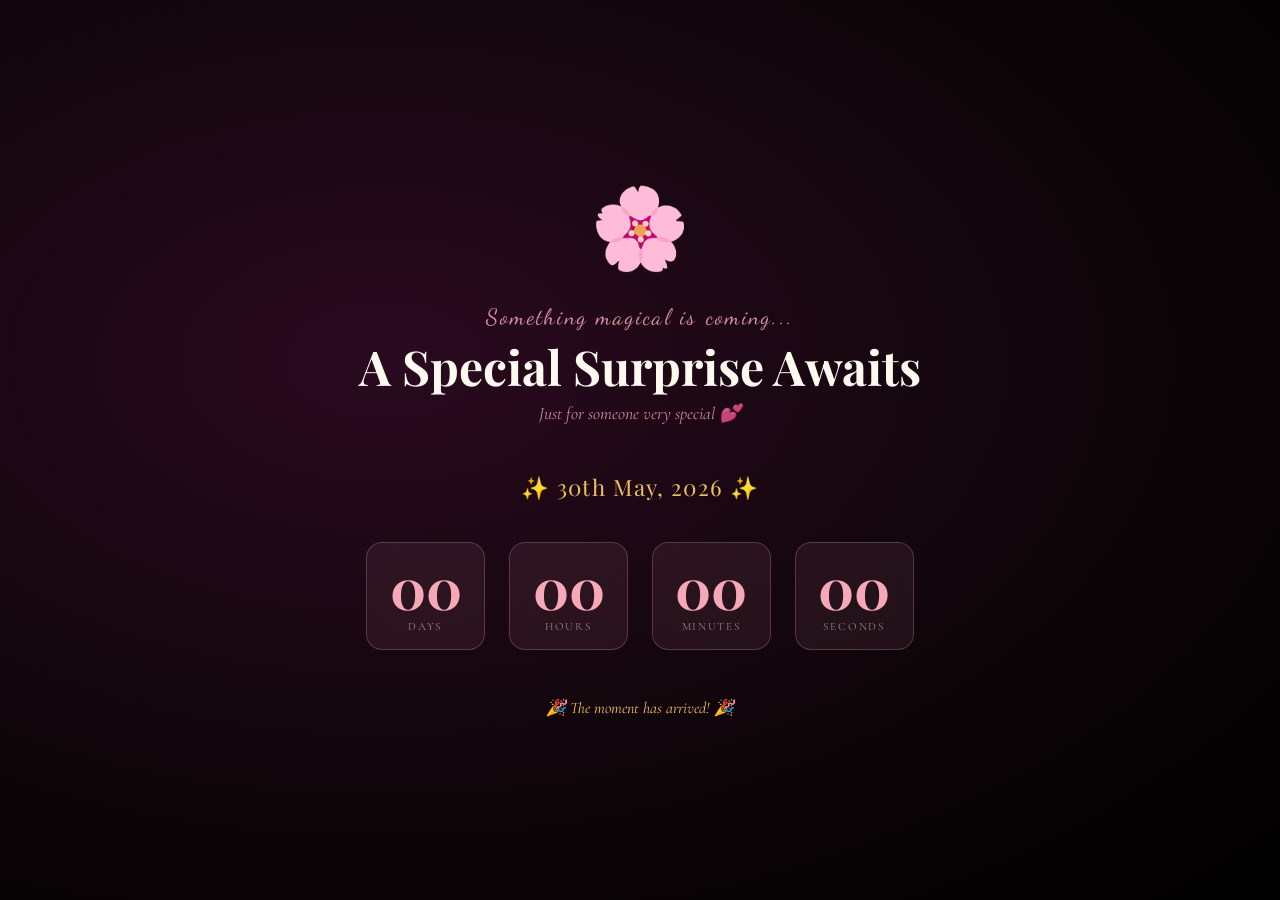
<file: Home/Index.html>
<!DOCTYPE html>
<html lang="en">
<head>
<meta charset="UTF-8">
<meta name="viewport" content="width=device-width, initial-scale=1.0">
<title>A Special Surprise For You 🦋</title>
<link href="https://fonts.googleapis.com/css2?family=Playfair+Display:ital,wght@0,400;0,700;1,400&family=Cormorant+Garamond:ital,wght@0,300;0,400;1,300;1,400&family=Dancing+Script:wght@400;700&display=swap" rel="stylesheet">
<style>
:root {
  --rose: #f7a8b8; --deep-rose: #d4607a; --gold: #f0c060;
  --lavender: #c9a8e0; --mint: #a8dfc9; --cream: #fff9f0;
  --dark: #1a0a10; --mid: #3d1a28;
}
* { margin:0; padding:0; box-sizing:border-box; }
body { font-family:'Cormorant Garamond',serif; background:var(--dark); color:var(--cream); overflow:hidden; height:100vh; width:100vw; }

/* PAGES */
.page { position:fixed; inset:0; display:flex; flex-direction:column; align-items:center; justify-content:center; opacity:0; pointer-events:none; transition:opacity 0.8s ease; overflow:hidden; }
.page.active { opacity:1; pointer-events:all; }

/* STARS */
.stars { position:fixed; inset:0; pointer-events:none; z-index:0; }
.star { position:absolute; border-radius:50%; background:white; animation:twinkle var(--dur) ease-in-out infinite; }
@keyframes twinkle { 0%,100%{opacity:0.1;transform:scale(1)} 50%{opacity:0.9;transform:scale(1.4)} }
@keyframes float { 0%,100%{transform:translateY(0)} 50%{transform:translateY(-15px)} }
@keyframes fadeInMsg { from{opacity:0;transform:translateY(10px)} to{opacity:1;transform:translateY(0)} }

/* PAGE 1: COUNTDOWN */
#page-countdown { background:radial-gradient(ellipse at 30% 40%,#2a0a1f 0%,#0d0508 60%,#000 100%); z-index:1; text-align:center; padding:2rem; }
.countdown-icon { font-size:5rem; margin-bottom:1.5rem; animation:float 3s ease-in-out infinite; }
.countdown-label { font-family:'Dancing Script',cursive; font-size:1.4rem; color:var(--rose); letter-spacing:0.1em; margin-bottom:0.5rem; opacity:0.85; }
.countdown-title { font-family:'Playfair Display',serif; font-size:clamp(1.8rem,5vw,3rem); color:var(--cream); margin-bottom:0.5rem; line-height:1.2; }
.countdown-subtitle { font-style:italic; color:var(--rose); font-size:1.1rem; margin-bottom:3rem; opacity:0.8; }
.countdown-date { font-family:'Playfair Display',serif; font-size:clamp(1rem,3vw,1.4rem); color:var(--gold); margin-bottom:2.5rem; letter-spacing:0.05em; }
.timer-grid { display:flex; gap:1.5rem; justify-content:center; margin-bottom:2rem; flex-wrap:wrap; }
.timer-box { display:flex; flex-direction:column; align-items:center; background:rgba(247,168,184,0.08); border:1px solid rgba(247,168,184,0.25); border-radius:16px; padding:1rem 1.4rem; min-width:75px; backdrop-filter:blur(8px); }
.timer-num { font-family:'Playfair Display',serif; font-size:clamp(2rem,6vw,3.5rem); color:var(--rose); line-height:1; font-weight:700; }
.timer-unit { font-size:0.7rem; color:rgba(255,249,240,0.5); letter-spacing:0.15em; text-transform:uppercase; margin-top:0.3rem; }
.wait-msg { font-style:italic; color:rgba(255,249,240,0.5); font-size:1rem; margin-top:1rem; cursor:pointer; }
.petal { position:absolute; pointer-events:none; font-size:1.2rem; animation:petalFall linear infinite; opacity:0; }
@keyframes petalFall { 0%{transform:translateY(-10px) rotate(0deg);opacity:0.7} 100%{transform:translateY(110vh) rotate(720deg);opacity:0} }

/* PAGE 2: HELLO */
#page-hello { background:radial-gradient(ellipse at 50% 30%,#2d0a1a 0%,#0d0508 70%); z-index:1; text-align:center; padding:2rem; }
.hello-heart { font-size:6rem; animation:heartbeat 1.2s ease-in-out infinite; margin-bottom:2rem; display:block; }
@keyframes heartbeat { 0%,100%{transform:scale(1)} 14%{transform:scale(1.2)} 28%{transform:scale(1)} 42%{transform:scale(1.15)} 70%{transform:scale(1)} }
.hello-title { font-family:'Dancing Script',cursive; font-size:clamp(2rem,8vw,4rem); color:var(--rose); margin-bottom:1rem; }
.hello-question { font-family:'Playfair Display',serif; font-size:clamp(1.2rem,4vw,2rem); color:var(--cream); margin-bottom:3rem; line-height:1.5; }
.btn-group { display:flex; gap:2rem; justify-content:center; position:relative; width:100%; height:80px; align-items:center; }
.btn-yes,.btn-no { font-family:'Playfair Display',serif; font-size:1.4rem; padding:0.8rem 2.5rem; border-radius:50px; border:none; cursor:pointer; transition:transform 0.2s,box-shadow 0.2s; font-weight:700; letter-spacing:0.05em; }
.btn-yes { background:linear-gradient(135deg,var(--deep-rose),var(--rose)); color:white; box-shadow:0 4px 20px rgba(212,96,122,0.5); position:relative; }
.btn-yes:hover { transform:scale(1.05); }
.btn-no { background:rgba(255,249,240,0.08); color:var(--cream); border:1px solid rgba(255,249,240,0.2); position:absolute; }
.no-reaction { font-family:'Dancing Script',cursive; font-size:1.6rem; color:var(--gold); margin-top:2rem; min-height:2.5rem; animation:fadeInMsg 0.5s ease; }
.flying-yes { position:fixed; font-family:'Playfair Display',serif; font-size:1.4rem; font-weight:700; color:var(--rose); pointer-events:none; z-index:9999; animation:flyAway 1.2s ease-out forwards; }
@keyframes flyAway { 0%{opacity:1;transform:scale(1) translate(0,0)} 100%{opacity:0;transform:scale(0.3) translate(var(--fx),var(--fy))} }

/* PAGE 3: BUTTERFLY CATCH */
#page-butterfly { background:radial-gradient(ellipse at 50% 30%,#061a12 0%,#030d10 50%,#050508 100%); z-index:1; overflow:hidden; }
.butterfly-header { position:absolute; top:1.2rem; left:50%; transform:translateX(-50%); text-align:center; z-index:10; pointer-events:none; white-space:nowrap; }
.butterfly-header h2 { font-family:'Dancing Script',cursive; font-size:clamp(1.2rem,3.5vw,1.8rem); color:var(--mint); margin-bottom:0.2rem; }
.butterfly-header p { font-size:0.8rem; color:rgba(255,249,240,0.4); font-style:italic; }
.bf-counter { position:absolute; top:1.2rem; right:1.5rem; font-family:'Playfair Display',serif; color:var(--gold); font-size:0.9rem; z-index:10; background:rgba(0,0,0,0.3); padding:0.3rem 0.8rem; border-radius:20px; border:1px solid rgba(240,192,96,0.2); }

/* BEAUTIFUL BUTTERFLY */
.butterfly { position:absolute; cursor:pointer; user-select:none; z-index:5; filter:drop-shadow(0 0 12px var(--bf-glow)); }
.butterfly:hover { filter:drop-shadow(0 0 20px var(--bf-glow)) brightness(1.3); transform:scale(1.15); }
.butterfly svg { width:64px; height:64px; }
.bf-wing-l, .bf-wing-r { transform-origin:center; }
.butterfly { animation:bfDrift linear infinite; }
@keyframes bfDrift {
  0%   { transform:translate(0,0) rotate(0deg); }
  20%  { transform:translate(var(--mx1),var(--my1)) rotate(var(--mr1)); }
  45%  { transform:translate(var(--mx2),var(--my2)) rotate(var(--mr2)); }
  70%  { transform:translate(var(--mx3),var(--my3)) rotate(var(--mr3)); }
  100% { transform:translate(0,0) rotate(0deg); }
}
/* Wing flap via scaleX on inner group */
.bf-wings { animation:wingFlap 0.4s ease-in-out infinite alternate; transform-origin:50% 55%; }
@keyframes wingFlap { from{transform:scaleX(1)} to{transform:scaleX(0.3)} }

/* WISH POPUP */
.wish-popup { position:fixed; inset:0; display:flex; align-items:center; justify-content:center; z-index:100; pointer-events:none; opacity:0; transition:opacity 0.5s; background:rgba(0,0,0,0.5); backdrop-filter:blur(4px); }
.wish-popup.show { opacity:1; pointer-events:all; }
.wish-card { background:rgba(8,4,14,0.95); border:1px solid rgba(201,168,224,0.4); border-radius:24px; padding:2.5rem 2.8rem; max-width:min(420px,88vw); text-align:center; box-shadow:0 0 60px rgba(201,168,224,0.2),0 0 0 1px rgba(201,168,224,0.1); animation:popIn 0.4s cubic-bezier(0.175,0.885,0.32,1.275); }
@keyframes popIn { from{transform:scale(0.5);opacity:0} to{transform:scale(1);opacity:1} }
.wish-emoji { font-size:3rem; margin-bottom:0.8rem; }
.wish-title-text { font-family:'Playfair Display',serif; font-size:1.4rem; color:var(--gold); margin-bottom:0.8rem; letter-spacing:0.05em; }
.wish-text { font-size:1.05rem; color:rgba(255,249,240,0.85); line-height:1.75; font-style:italic; margin-bottom:1.8rem; }
.wish-next-btn { font-family:'Playfair Display',serif; font-size:1.05rem; padding:0.7rem 2.2rem; background:linear-gradient(135deg,rgba(201,168,224,0.2),rgba(247,168,184,0.2)); color:var(--cream); border:1px solid rgba(201,168,224,0.5); border-radius:50px; cursor:pointer; letter-spacing:0.08em; transition:all 0.2s; }
.wish-next-btn:hover { background:linear-gradient(135deg,rgba(201,168,224,0.4),rgba(247,168,184,0.4)); transform:scale(1.05); }
.wish-counter-dot { margin-top:1.2rem; display:flex; gap:0.5rem; justify-content:center; }
.dot { width:8px; height:8px; border-radius:50%; background:rgba(255,249,240,0.2); transition:background 0.4s; }
.dot.filled { background:var(--lavender); box-shadow:0 0 6px var(--lavender); }

/* JAR AT BOTTOM CENTER */
.jar-area { position:absolute; bottom:0; left:50%; transform:translateX(-50%); display:flex; flex-direction:column; align-items:center; padding-bottom:0.8rem; z-index:6; }
.jar-label { font-size:0.75rem; color:rgba(255,249,240,0.35); font-style:italic; letter-spacing:0.08em; margin-bottom:0.5rem; }
.jar-container { position:relative; width:110px; height:130px; }
/* Jar SVG drawn via CSS/inline */
.jar-svg-wrap { position:absolute; inset:0; }
.jar-butterflies { position:absolute; bottom:18px; left:50%; transform:translateX(-50%); display:flex; flex-wrap:wrap; justify-content:center; gap:2px; width:80px; align-items:flex-end; }
.jar-bf-icon { font-size:1.1rem; animation:jarBfIn 0.4s cubic-bezier(0.175,0.885,0.32,1.275); opacity:0; animation-fill-mode:forwards; }
@keyframes jarBfIn { from{transform:scale(0) rotate(-30deg);opacity:0} to{transform:scale(1) rotate(0);opacity:1} }

/* ALL-CAUGHT OVERLAY */
.all-caught-overlay { position:fixed; inset:0; background:rgba(0,0,0,0.85); display:flex; align-items:center; justify-content:center; z-index:200; opacity:0; pointer-events:none; transition:opacity 0.6s; }
.all-caught-overlay.show { opacity:1; pointer-events:all; }
.all-caught-card { text-align:center; padding:3rem; background:rgba(8,4,14,0.97); border-radius:24px; border:1px solid rgba(240,192,96,0.3); max-width:min(400px,90vw); box-shadow:0 0 80px rgba(240,192,96,0.1); animation:popIn 0.5s cubic-bezier(0.175,0.885,0.32,1.275); }
.all-caught-card h2 { font-family:'Dancing Script',cursive; font-size:2.2rem; color:var(--gold); margin-bottom:1rem; }
.all-caught-card p { font-size:1.1rem; color:rgba(255,249,240,0.7); margin-bottom:2rem; font-style:italic; line-height:1.6; }
.btn-open-bottle { font-family:'Playfair Display',serif; font-size:1.2rem; padding:1rem 2.5rem; background:linear-gradient(135deg,#2a5a40,var(--mint)); color:#0a1f14; border:none; border-radius:50px; cursor:pointer; font-weight:700; box-shadow:0 4px 20px rgba(168,223,201,0.3); transition:transform 0.2s,box-shadow 0.2s; }
.btn-open-bottle:hover { transform:scale(1.05); box-shadow:0 6px 30px rgba(168,223,201,0.5); }

/* PAGE 4: GIFT */
#page-gift { background:radial-gradient(ellipse at 50% 60%,#0d1a10 0%,#050a08 70%); z-index:1; text-align:center; padding:2rem; }
.gift-title { font-family:'Dancing Script',cursive; font-size:clamp(1.5rem,5vw,2.5rem); color:var(--mint); margin-bottom:0.5rem; }
.gift-sub { font-style:italic; color:rgba(255,249,240,0.5); font-size:1rem; margin-bottom:3rem; }
.gift-card-wrapper { perspective:1000px; cursor:pointer; display:inline-block; }
.gift-card { width:min(260px,80vw); height:300px; position:relative; transform-style:preserve-3d; transition:transform 1.2s cubic-bezier(0.4,0,0.2,1); }
.gift-card.flipped { transform:rotateY(180deg); }
.gift-front,.gift-back { position:absolute; inset:0; border-radius:24px; backface-visibility:hidden; display:flex; flex-direction:column; align-items:center; justify-content:center; padding:2rem; }
.gift-front { background:linear-gradient(135deg,rgba(10,25,16,0.95),rgba(20,40,28,0.95)); border:1px solid rgba(168,223,201,0.3); box-shadow:0 0 60px rgba(168,223,201,0.1); }
.gift-front .bf-big { font-size:5rem; animation:float 3s ease-in-out infinite; }
.gift-front .tap-hint { font-size:0.85rem; color:rgba(255,249,240,0.4); font-style:italic; margin-top:1.5rem; letter-spacing:0.1em; }
.tap-btn { margin-top:1rem; font-family:'Cormorant Garamond',serif; font-size:1rem; padding:0.6rem 1.8rem; background:rgba(168,223,201,0.1); color:var(--mint); border:1px solid rgba(168,223,201,0.3); border-radius:50px; cursor:pointer; letter-spacing:0.1em; transition:all 0.2s; }
.tap-btn:hover { background:rgba(168,223,201,0.2); }
.gift-back { background:linear-gradient(135deg,#1a0520,#2a0a30); border:1px solid rgba(201,168,224,0.3); box-shadow:0 0 60px rgba(201,168,224,0.15); transform:rotateY(180deg); }

/* PAGE 5: BIRTHDAY WISHES */
#page-wishes { background:radial-gradient(ellipse at 40% 30%,#200820 0%,#0d050d 60%); z-index:1; overflow-y:auto; overflow-x:hidden; padding:0; align-items:center; }
.wishes-scroll { max-width:600px; width:100%; text-align:center; padding:2.5rem 1.5rem 4rem; }
.wishes-crown { font-size:4rem; margin-bottom:1rem; animation:float 3s ease-in-out infinite; display:block; }
.wishes-main-title { font-family:'Dancing Script',cursive; font-size:clamp(2.5rem,8vw,5rem); background:linear-gradient(135deg,var(--gold),var(--rose),var(--lavender)); -webkit-background-clip:text; -webkit-text-fill-color:transparent; background-clip:text; margin-bottom:0.5rem; line-height:1.1; }
.wishes-name { font-family:'Playfair Display',serif; font-size:clamp(1.1rem,3.5vw,1.6rem); color:var(--cream); margin-bottom:2.5rem; font-style:italic; }
.confetti-line { font-size:1.5rem; margin-bottom:2.5rem; letter-spacing:0.5rem; animation:shimmer 2s linear infinite; }
@keyframes shimmer { 0%{opacity:0.6} 50%{opacity:1} 100%{opacity:0.6} }
/* Wish messages stacked, first NOT hidden */
.wish-message { background:rgba(255,249,240,0.04); border:1px solid rgba(255,249,240,0.08); border-radius:16px; padding:1.6rem 1.8rem; margin-bottom:1.4rem; text-align:left; position:relative; overflow:hidden; opacity:0; transform:translateY(28px); transition:opacity 0.7s ease, transform 0.7s ease; }
.wish-message.visible { opacity:1; transform:translateY(0); }
.wish-message::before { content:''; position:absolute; left:0; top:0; bottom:0; width:3px; background:linear-gradient(to bottom,var(--rose),var(--lavender)); border-radius:2px; }
.wish-message .wm-icon { font-size:1.8rem; margin-bottom:0.7rem; display:block; }
.wish-message .wm-title { font-family:'Playfair Display',serif; color:var(--gold); font-size:1.1rem; margin-bottom:0.5rem; }
.wish-message .wm-text { font-size:1rem; line-height:1.75; color:rgba(255,249,240,0.82); font-style:italic; }
.final-sign { margin-top:2.5rem; font-family:'Dancing Script',cursive; font-size:2rem; color:var(--rose); opacity:0; transform:translateY(20px); transition:opacity 0.7s, transform 0.7s; }
.final-sign.visible { opacity:1; transform:translateY(0); }
.final-hearts { font-size:2rem; margin-top:0.8rem; animation:heartbeat 1.5s ease-in-out infinite; opacity:0; transition:opacity 0.7s; }
.final-hearts.visible { opacity:1; }
.fireworks { position:fixed; inset:0; pointer-events:none; z-index:0; }
.fw-particle { position:absolute; border-radius:50%; animation:fwBurst linear forwards; opacity:0; }
@keyframes fwBurst { 0%{transform:translate(0,0) scale(1);opacity:1} 100%{transform:translate(var(--fx),var(--fy)) scale(0.2);opacity:0} }
</style>
</head>
<body>

<div class="stars" id="stars"></div>

<!-- PAGE 1: COUNTDOWN -->
<div class="page active" id="page-countdown">
  <div class="countdown-icon">🌸</div>
  <div class="countdown-label">Something magical is coming...</div>
  <h1 class="countdown-title">A Special Surprise Awaits</h1>
  <p class="countdown-subtitle">Just for someone very special 💕</p>
  <div class="countdown-date">✨ 30th May, 2026 ✨</div>
  <div class="timer-grid">
    <div class="timer-box"><div class="timer-num" id="t-days">00</div><div class="timer-unit">Days</div></div>
    <div class="timer-box"><div class="timer-num" id="t-hours">00</div><div class="timer-unit">Hours</div></div>
    <div class="timer-box"><div class="timer-num" id="t-mins">00</div><div class="timer-unit">Minutes</div></div>
    <div class="timer-box"><div class="timer-num" id="t-secs">00</div><div class="timer-unit">Seconds</div></div>
  </div>
  <p class="wait-msg" id="wait-msg">Wait for the moment... 🕯️</p>
</div>

<!-- PAGE 2: HELLO MY LOVE -->
<div class="page" id="page-hello">
  <span class="hello-heart">💖</span>
  <h1 class="hello-title">Hey, my love...</h1>
  <p class="hello-question">Are you ready for<br>your surprise? 🎁</p>
  <div class="btn-group" id="btn-group">
    <button class="btn-no" id="btn-no" onclick="clickNo()">No</button>
    <button class="btn-yes" id="btn-yes" onclick="clickYes()">Yes 💕</button>
  </div>
  <div class="no-reaction" id="no-reaction"></div>
</div>

<!-- PAGE 3: BUTTERFLY CATCH -->
<div class="page" id="page-butterfly">
  <div class="butterfly-header">
    <h2>Catch the Butterflies 🦋</h2>
    <p>Each butterfly holds a special wish just for you</p>
  </div>
  <div class="bf-counter" id="bf-counter">0 / 6 caught</div>

  <!-- Jar bottom center -->
  <div class="jar-area">
    <div class="jar-label">your wishes jar</div>
    <div class="jar-container">
      <div class="jar-svg-wrap">
        <svg viewBox="0 0 110 130" xmlns="http://www.w3.org/2000/svg" width="110" height="130">
          <defs>
            <linearGradient id="jarGlass" x1="0%" y1="0%" x2="100%" y2="0%">
              <stop offset="0%" stop-color="rgba(168,223,201,0.12)"/>
              <stop offset="40%" stop-color="rgba(168,223,201,0.28)"/>
              <stop offset="70%" stop-color="rgba(255,255,255,0.08)"/>
              <stop offset="100%" stop-color="rgba(168,223,201,0.1)"/>
            </linearGradient>
            <linearGradient id="jarLid" x1="0%" y1="0%" x2="0%" y2="100%">
              <stop offset="0%" stop-color="rgba(168,223,201,0.6)"/>
              <stop offset="100%" stop-color="rgba(100,180,140,0.4)"/>
            </linearGradient>
            <filter id="jarGlow">
              <feGaussianBlur stdDeviation="3" result="blur"/>
              <feComposite in="SourceGraphic" in2="blur" operator="over"/>
            </filter>
          </defs>
          <!-- Lid -->
          <rect x="28" y="8" width="54" height="14" rx="4" fill="url(#jarLid)" stroke="rgba(168,223,201,0.5)" stroke-width="1"/>
          <rect x="22" y="18" width="66" height="8" rx="3" fill="rgba(168,223,201,0.35)" stroke="rgba(168,223,201,0.4)" stroke-width="1"/>
          <!-- Jar body -->
          <path d="M24,26 Q18,30 16,45 L14,105 Q14,118 55,118 Q96,118 96,105 L94,45 Q92,30 86,26 Z" fill="url(#jarGlass)" stroke="rgba(168,223,201,0.45)" stroke-width="1.5" filter="url(#jarGlow)"/>
          <!-- Glass shine left -->
          <path d="M26,32 Q22,50 21,80" stroke="rgba(255,255,255,0.18)" stroke-width="3" fill="none" stroke-linecap="round"/>
          <!-- Glass shine right small -->
          <path d="M80,38 Q82,55 81,70" stroke="rgba(255,255,255,0.1)" stroke-width="2" fill="none" stroke-linecap="round"/>
          <!-- Bottom base -->
          <ellipse cx="55" cy="114" rx="38" ry="6" fill="rgba(100,180,140,0.15)" stroke="rgba(168,223,201,0.3)" stroke-width="1"/>
        </svg>
      </div>
      <!-- Butterflies inside jar fill up here -->
      <div class="jar-butterflies" id="jar-butterflies"></div>
    </div>
  </div>

  <!-- Wish popup -->
  <div class="wish-popup" id="wish-popup">
    <div class="wish-card">
      <div class="wish-emoji" id="wish-emoji">🦋</div>
      <div class="wish-title-text" id="wish-title-text"></div>
      <div class="wish-text" id="wish-text"></div>
      <button class="wish-next-btn" id="wish-next-btn" onclick="dismissWish()">Next ✨</button>
      <div class="wish-counter-dot" id="wish-dots"></div>
    </div>
  </div>
</div>

<!-- All caught overlay -->
<div class="all-caught-overlay" id="all-caught-overlay">
  <div class="all-caught-card">
    <div style="font-size:4rem;margin-bottom:1rem">🫙✨</div>
    <h2>You caught them all!</h2>
    <p>Every wish is sealed inside your jar...<br>The surprise is ready to be opened! 🎁</p>
    <button class="btn-open-bottle" onclick="goToGift()">Open the Jar 🎁</button>
  </div>
</div>

<!-- PAGE 4: GIFT CARD -->
<div class="page" id="page-gift">
  <div class="gift-title">🎁 I left a gift just for you</div>
  <p class="gift-sub">Something made with all my love...</p>
  <div class="gift-card-wrapper" onclick="flipCard()">
    <div class="gift-card" id="gift-card">
      <div class="gift-front">
        <div class="bf-big">🦋</div>
        <div class="tap-hint">tap to open</div>
        <button class="tap-btn" onclick="flipCard(event)">Open ✨</button>
      </div>
      <div class="gift-back">
        <div style="text-align:center">
          <div style="font-size:3rem;margin-bottom:1rem">🎂</div>
          <div style="font-family:'Dancing Script',cursive;font-size:1.8rem;color:var(--lavender);margin-bottom:0.8rem">Happy Birthday!</div>
          <div style="font-size:0.95rem;color:rgba(255,249,240,0.75);font-style:italic;line-height:1.7">Today the world celebrates<br>the day you were born.<br>And I celebrate <em>you</em>. 🌸</div>
          <button onclick="goToWishes()" style="margin-top:1.5rem;font-family:'Playfair Display',serif;font-size:1rem;padding:0.7rem 2rem;background:linear-gradient(135deg,var(--deep-rose),var(--lavender));color:white;border:none;border-radius:50px;cursor:pointer;font-weight:700;box-shadow:0 4px 20px rgba(201,168,224,0.3)">
            Read your wishes 💌
          </button>
        </div>
      </div>
    </div>
  </div>
</div>

<!-- PAGE 5: BIRTHDAY WISHES -->
<div class="page" id="page-wishes">
  <div class="fireworks" id="fireworks"></div>
  <div class="wishes-scroll">
    <span class="wishes-crown">👑</span>
    <h1 class="wishes-main-title">Happy Birthday!</h1>
    <p class="wishes-name">To My Most Special One 🌹</p>
    <div class="confetti-line">🎉 🎊 🎂 🎊 🎉</div>

    <div class="wish-message" id="wm1">
      <span class="wm-icon">🌸</span>
      <div class="wm-title">A New Chapter Begins</div>
      <div class="wm-text">May this birthday mark the beginning of your most beautiful chapter yet. Every day ahead is a blank page, and you hold the pen — write something extraordinary.</div>
    </div>
    <div class="wish-message" id="wm2">
      <span class="wm-icon">💫</span>
      <div class="wm-title">You Are the Magic</div>
      <div class="wm-text">There is no one quite like you in this whole universe. Your laughter lights up rooms, your kindness changes lives, and your presence makes the world a softer, better place.</div>
    </div>
    <div class="wish-message" id="wm3">
      <span class="wm-icon">🌙</span>
      <div class="wm-title">Dreams & Stars</div>
      <div class="wm-text">May every dream you've whispered to the night sky come true this year. You deserve every beautiful thing this world has to offer — and so much more.</div>
    </div>
    <div class="wish-message" id="wm4">
      <span class="wm-icon">🌹</span>
      <div class="wm-title">With All My Heart</div>
      <div class="wm-text">Knowing you is the greatest gift I've ever received. Today, on your special day, I wish you joy so full it overflows, love so deep it anchors you, and peace so gentle it heals you.</div>
    </div>
    <div class="wish-message" id="wm5">
      <span class="wm-icon">✨</span>
      <div class="wm-title">Forever Yours</div>
      <div class="wm-text">Every year that passes makes you even more beautiful, wise, and wonderful. Here's to you — now, always, and on every birthday yet to come. I'm so lucky you were born. 🎂</div>
    </div>

    <div class="final-sign" id="final-sign">With all my love, always 💌</div>
    <div class="final-hearts" id="final-hearts">💖 🦋 💖</div>
    <div style="height:2rem"></div>
  </div>
</div>

<script>
// ===== STARS =====
const starsEl = document.getElementById('stars');
for (let i = 0; i < 120; i++) {
  const s = document.createElement('div');
  s.className = 'star';
  const sz = Math.random()*2.5+0.5;
  s.style.cssText = `width:${sz}px;height:${sz}px;left:${Math.random()*100}%;top:${Math.random()*100}%;--dur:${Math.random()*3+2}s;animation-delay:${Math.random()*5}s;`;
  starsEl.appendChild(s);
}

// ===== PETALS =====
function spawnPetals() {
  const c = document.getElementById('page-countdown');
  ['🌸','🌺','✿','❀','🌷'].forEach((p,i)=>{
    for(let j=0;j<3;j++){
      const el=document.createElement('div'); el.className='petal'; el.textContent=p;
      el.style.cssText=`left:${Math.random()*100}%;top:-20px;animation-duration:${Math.random()*6+6}s;animation-delay:${Math.random()*10}s;font-size:${Math.random()*0.8+0.7}rem;`;
      c.appendChild(el);
    }
  });
}
spawnPetals();

// ===== PAGE SWITCH =====
function showPage(id) {
  document.querySelectorAll('.page').forEach(p=>p.classList.remove('active'));
  document.getElementById(id).classList.add('active');
}

// ===== COUNTDOWN =====
const TARGET = new Date('2026-05-30T00:00:00');
let countdownInterval = null;
function updateCountdown() {
  const diff = TARGET - new Date();
  if (diff <= 0) {
    if (countdownInterval) { clearInterval(countdownInterval); countdownInterval = null; }
    ['t-days','t-hours','t-mins','t-secs'].forEach(id=>document.getElementById(id).textContent='00');
    const wm = document.getElementById('wait-msg');
    wm.textContent='🎉 The moment has arrived! 🎉';
    wm.style.color='var(--gold)';
    setTimeout(()=>showPage('page-hello'), 2500);
    return;
  }
  const d=Math.floor(diff/86400000), h=Math.floor((diff%86400000)/3600000),
        m=Math.floor((diff%3600000)/60000), s=Math.floor((diff%60000)/1000);
  document.getElementById('t-days').textContent=String(d).padStart(2,'0');
  document.getElementById('t-hours').textContent=String(h).padStart(2,'0');
  document.getElementById('t-mins').textContent=String(m).padStart(2,'0');
  document.getElementById('t-secs').textContent=String(s).padStart(2,'0');
}
updateCountdown();
countdownInterval = setInterval(updateCountdown, 1000);
document.getElementById('wait-msg').addEventListener('click',()=>{
  if (TARGET - new Date() <= 0) showPage('page-hello');
});

// ===== PAGE 2: YES/NO =====
const noMessages = [
  "Are you sure? 😢 Look at that gift waiting...",
  "Hmm, really? Not even a little curious? 🥺",
  "You're breaking my heart! Just say yes 💔",
  "I think you secretly want to say YES... 🌸",
  "Okay okay, but the surprise won't wait forever! 😭",
  "One tiny yes? For me? 🥺💖",
];
let noCount=0, yesFlying=false, yesClickCount=0;
function clickNo() {
  const msg=noMessages[noCount%noMessages.length]; noCount++;
  const el=document.getElementById('no-reaction');
  el.style.animation='none'; el.textContent='';
  setTimeout(()=>{ el.textContent=msg; el.style.animation='fadeInMsg 0.5s ease'; },10);
  const btn=document.getElementById('btn-no');
  btn.style.transform=`translate(${(Math.random()-0.5)*300}px,${(Math.random()-0.5)*200}px)`;
  btn.style.transition='transform 0.4s ease';
}
function clickYes() {
  if (yesFlying) return;
  yesClickCount++;
  if (yesClickCount<=5) {
    yesFlying=true;
    const btn=document.getElementById('btn-yes'), rect=btn.getBoundingClientRect();
    const flyEl=document.createElement('div'); flyEl.className='flying-yes'; flyEl.textContent='Yes 💕';
    const fx=(Math.random()-0.5)*400+'px', fy=-(Math.random()*300+100)+'px';
    flyEl.style.cssText=`left:${rect.left}px;top:${rect.top}px;--fx:${fx};--fy:${fy};`;
    document.body.appendChild(flyEl);
    setTimeout(()=>flyEl.remove(),1200);
    if (yesClickCount<5) {
      btn.style.transform=`translate(${(Math.random()-0.5)*200}px,${(Math.random()-0.5)*100}px)`;
      btn.style.transition='transform 0.3s';
      setTimeout(()=>{ yesFlying=false; },500);
    } else {
      btn.style.transform='translate(0,0)'; btn.style.transition='transform 0.6s cubic-bezier(0.175,0.885,0.32,1.275)';
      setTimeout(()=>{ yesFlying=false; yesClickCount=999; },700);
    }
  } else {
    setTimeout(()=>{ showPage('page-butterfly'); initButterflies(); },300);
  }
}

// ===== PAGE 3: BUTTERFLIES =====
const butterflyWishes = [
  { emoji:'🌸', title:'Joy', text:'May joy find you in the smallest moments — in morning light, in a song, in a smile from a stranger.' },
  { emoji:'💫', title:'Dreams', text:'May every dream you chase this year surprise you with how beautifully it blooms into something magnificent.' },
  { emoji:'🌙', title:'Peace', text:'May you always find your way back to stillness, even when life dances a little too fast.' },
  { emoji:'🌺', title:'Love', text:'May love surround you — in every hug, every kind word, and every moment you feel truly seen.' },
  { emoji:'✨', title:'Adventure', text:'May this year carry you to places that make your heart feel wonderfully, breathlessly alive.' },
  { emoji:'🦋', title:'Growth', text:'Like the butterfly you caught, may you continue to transform into the most radiant version of yourself.' },
];

// Beautiful butterfly colors — vivid, vibrant
const bfPalettes = [
  { upper:'#ff6eb4', lower:'#ff9ed4', body:'#fff', glow:'rgba(255,110,180,0.7)' },  // hot pink
  { upper:'#b06aff', lower:'#d4a0ff', body:'#fff', glow:'rgba(176,106,255,0.7)' },  // violet
  { upper:'#00e5c0', lower:'#80ffe8', body:'#fff', glow:'rgba(0,229,192,0.7)' },     // teal
  { upper:'#ffcc00', lower:'#ffee88', body:'#fff', glow:'rgba(255,204,0,0.7)' },     // gold
  { upper:'#ff7040', lower:'#ffaa80', body:'#fff', glow:'rgba(255,112,64,0.7)' },    // coral
  { upper:'#40c8ff', lower:'#a0e8ff', body:'#fff', glow:'rgba(64,200,255,0.7)' },    // sky blue
];
const jarBfEmojis = ['🌸','💫','🌙','🌺','✨','🦋'];

let caughtCount=0, bfElements=[], wishQueue=[], showingWish=false, bfInitialized=false;

function makeButterflySVG(p, size=70) {
  return `<svg viewBox="0 0 70 70" xmlns="http://www.w3.org/2000/svg" width="${size}" height="${size}">
  <defs>
    <radialGradient id="wul${size}" cx="40%" cy="35%"><stop offset="0%" stop-color="${p.upper}" stop-opacity="1"/><stop offset="100%" stop-color="${p.lower}" stop-opacity="0.7"/></radialGradient>
    <radialGradient id="wur${size}" cx="60%" cy="35%"><stop offset="0%" stop-color="${p.upper}" stop-opacity="1"/><stop offset="100%" stop-color="${p.lower}" stop-opacity="0.7"/></radialGradient>
    <radialGradient id="wll${size}" cx="40%" cy="50%"><stop offset="0%" stop-color="${p.lower}" stop-opacity="0.9"/><stop offset="100%" stop-color="${p.upper}" stop-opacity="0.5"/></radialGradient>
    <radialGradient id="wlr${size}" cx="60%" cy="50%"><stop offset="0%" stop-color="${p.lower}" stop-opacity="0.9"/><stop offset="100%" stop-color="${p.upper}" stop-opacity="0.5"/></radialGradient>
  </defs>
  <g class="bf-wings">
    <!-- Upper wings -->
    <ellipse cx="23" cy="26" rx="18" ry="20" fill="url(#wul${size})" opacity="0.95"/>
    <ellipse cx="47" cy="26" rx="18" ry="20" fill="url(#wur${size})" opacity="0.95"/>
    <!-- Wing shine -->
    <ellipse cx="18" cy="20" rx="5" ry="7" fill="white" opacity="0.25"/>
    <ellipse cx="52" cy="20" rx="5" ry="7" fill="white" opacity="0.25"/>
    <!-- Wing veins left upper -->
    <path d="M35,32 Q22,22 14,12" stroke="white" stroke-width="0.7" fill="none" opacity="0.35"/>
    <path d="M35,32 Q20,28 10,28" stroke="white" stroke-width="0.6" fill="none" opacity="0.3"/>
    <!-- Wing veins right upper -->
    <path d="M35,32 Q48,22 56,12" stroke="white" stroke-width="0.7" fill="none" opacity="0.35"/>
    <path d="M35,32 Q50,28 60,28" stroke="white" stroke-width="0.6" fill="none" opacity="0.3"/>
    <!-- Lower wings -->
    <ellipse cx="22" cy="48" rx="14" ry="16" fill="url(#wll${size})" opacity="0.85"/>
    <ellipse cx="48" cy="48" rx="14" ry="16" fill="url(#wlr${size})" opacity="0.85"/>
    <!-- Lower wing veins -->
    <path d="M35,42 Q22,50 14,58" stroke="white" stroke-width="0.6" fill="none" opacity="0.3"/>
    <path d="M35,42 Q48,50 56,58" stroke="white" stroke-width="0.6" fill="none" opacity="0.3"/>
    <!-- Dots on wings -->
    <circle cx="19" cy="32" r="3" fill="white" opacity="0.3"/>
    <circle cx="51" cy="32" r="3" fill="white" opacity="0.3"/>
    <circle cx="20" cy="52" r="2" fill="white" opacity="0.25"/>
    <circle cx="50" cy="52" r="2" fill="white" opacity="0.25"/>
  </g>
  <!-- Body -->
  <ellipse cx="35" cy="37" rx="3" ry="16" fill="${p.body}" opacity="0.85"/>
  <!-- Head -->
  <circle cx="35" cy="20" r="3.5" fill="${p.body}" opacity="0.9"/>
  <!-- Antennae -->
  <path d="M34,17 Q28,10 24,6" stroke="${p.body}" stroke-width="1.2" fill="none" opacity="0.8" stroke-linecap="round"/>
  <path d="M36,17 Q42,10 46,6" stroke="${p.body}" stroke-width="1.2" fill="none" opacity="0.8" stroke-linecap="round"/>
  <circle cx="24" cy="6" r="1.8" fill="${p.upper}" opacity="0.9"/>
  <circle cx="46" cy="6" r="1.8" fill="${p.upper}" opacity="0.9"/>
</svg>`;
}

function initButterflies() {
  if (bfInitialized) return;
  bfInitialized=true; caughtCount=0;
  const container=document.getElementById('page-butterfly');
  butterflyWishes.forEach((wish,i)=>{
    const bf=document.createElement('div');
    bf.className='butterfly'; bf.dataset.index=i;
    const p=bfPalettes[i];
    const sx=8+Math.random()*78, sy=8+Math.random()*58;
    const mx1=(Math.random()-0.5)*130+'px', my1=(Math.random()-0.5)*90+'px', mr1=(Math.random()-0.5)*25+'deg';
    const mx2=(Math.random()-0.5)*130+'px', my2=(Math.random()-0.5)*90+'px', mr2=(Math.random()-0.5)*25+'deg';
    const mx3=(Math.random()-0.5)*130+'px', my3=(Math.random()-0.5)*90+'px', mr3=(Math.random()-0.5)*25+'deg';
    bf.style.cssText=`left:${sx}%;top:${sy}%;--mx1:${mx1};--my1:${my1};--mr1:${mr1};--mx2:${mx2};--my2:${my2};--mr2:${mr2};--mx3:${mx3};--my3:${my3};--mr3:${mr3};animation-duration:${7+Math.random()*5}s;animation-delay:${Math.random()*2}s;--bf-glow:${p.glow};`;
    bf.innerHTML = makeButterflySVG(p, 68);
    bf.addEventListener('click',()=>catchButterfly(i,bf,wish));
    container.appendChild(bf);
    bfElements.push(bf);
  });
}

function catchButterfly(index,el,wish) {
  if (el.dataset.caught==='true') return;
  if (showingWish) { wishQueue.push({index,el,wish}); return; }
  el.dataset.caught='true';
  el.style.animation='none'; el.style.opacity='0'; el.style.pointerEvents='none';
  caughtCount++;
  document.getElementById('bf-counter').textContent=`${caughtCount} / 6 caught`;
  addBfToJar(index);
  showWish(wish);
}

function addBfToJar(index) {
  const jar=document.getElementById('jar-butterflies');
  const icon=document.createElement('span');
  icon.className='jar-bf-icon';
  icon.textContent=jarBfEmojis[index];
  icon.style.animationDelay='0s';
  jar.appendChild(icon);
  setTimeout(()=>{ icon.style.opacity='1'; },50);
}

function showWish(wish) {
  showingWish=true;
  document.getElementById('wish-emoji').textContent=wish.emoji;
  document.getElementById('wish-title-text').textContent=wish.title;
  document.getElementById('wish-text').textContent=wish.text;
  // dots
  const dotsEl=document.getElementById('wish-dots'); dotsEl.innerHTML='';
  for(let i=0;i<6;i++){
    const d=document.createElement('div');
    d.className='dot'+(i<caughtCount?' filled':'');
    dotsEl.appendChild(d);
  }
  // Update next button label
  const nextBtn=document.getElementById('wish-next-btn');
  nextBtn.textContent = caughtCount<6 ? 'Next ✨' : 'Done 🎉';
  document.getElementById('wish-popup').classList.add('show');
}

function dismissWish() {
  document.getElementById('wish-popup').classList.remove('show');
  setTimeout(()=>{
    showingWish=false;
    if (wishQueue.length>0) {
      const next=wishQueue.shift();
      next.el.dataset.caught='true';
      next.el.style.animation='none'; next.el.style.opacity='0'; next.el.style.pointerEvents='none';
      caughtCount++;
      document.getElementById('bf-counter').textContent=`${caughtCount} / 6 caught`;
      addBfToJar(next.index);
      showWish(next.wish);
    } else if (caughtCount>=6) {
      setTimeout(()=>document.getElementById('all-caught-overlay').classList.add('show'), 600);
    }
  },500);
}

// ===== PAGE 4 =====
function goToGift() {
  document.getElementById('all-caught-overlay').classList.remove('show');
  showPage('page-gift');
}
let cardFlipped=false;
function flipCard(e) {
  if(e) e.stopPropagation();
  if(cardFlipped) return;
  cardFlipped=true;
  document.getElementById('gift-card').classList.add('flipped');
}

// ===== PAGE 5: WISHES =====
function goToWishes() {
  showPage('page-wishes');
  startFireworks();
  // Scroll to top first
  document.getElementById('page-wishes').scrollTop=0;
  const ids=['wm1','wm2','wm3','wm4','wm5'];
  ids.forEach((id,i)=>{
    setTimeout(()=>document.getElementById(id).classList.add('visible'), 300+i*700);
  });
  setTimeout(()=>{
    document.getElementById('final-sign').classList.add('visible');
    document.getElementById('final-hearts').classList.add('visible');
  }, 300+5*700);
}

function startFireworks() {
  const container=document.getElementById('fireworks');
  const colors=['#f7a8b8','#c9a8e0','#f0c060','#a8dfc9','#f0a060','#ffffff'];
  function burst() {
    const cx=Math.random()*100, cy=Math.random()*60;
    for(let i=0;i<18;i++){
      const p=document.createElement('div'); p.className='fw-particle';
      const angle=(i/18)*Math.PI*2, dist=50+Math.random()*80;
      const sz=3+Math.random()*4;
      p.style.cssText=`left:${cx}%;top:${cy}%;width:${sz}px;height:${sz}px;background:${colors[Math.floor(Math.random()*colors.length)]};--fx:${Math.cos(angle)*dist}px;--fy:${Math.sin(angle)*dist}px;animation-duration:${0.8+Math.random()*0.6}s;animation-delay:${Math.random()*0.2}s;`;
      container.appendChild(p);
      setTimeout(()=>p.remove(),1500);
    }
  }
  burst(); const iv=setInterval(burst,800); setTimeout(()=>clearInterval(iv),12000);
}
</script>
</body>
</html>
</file>
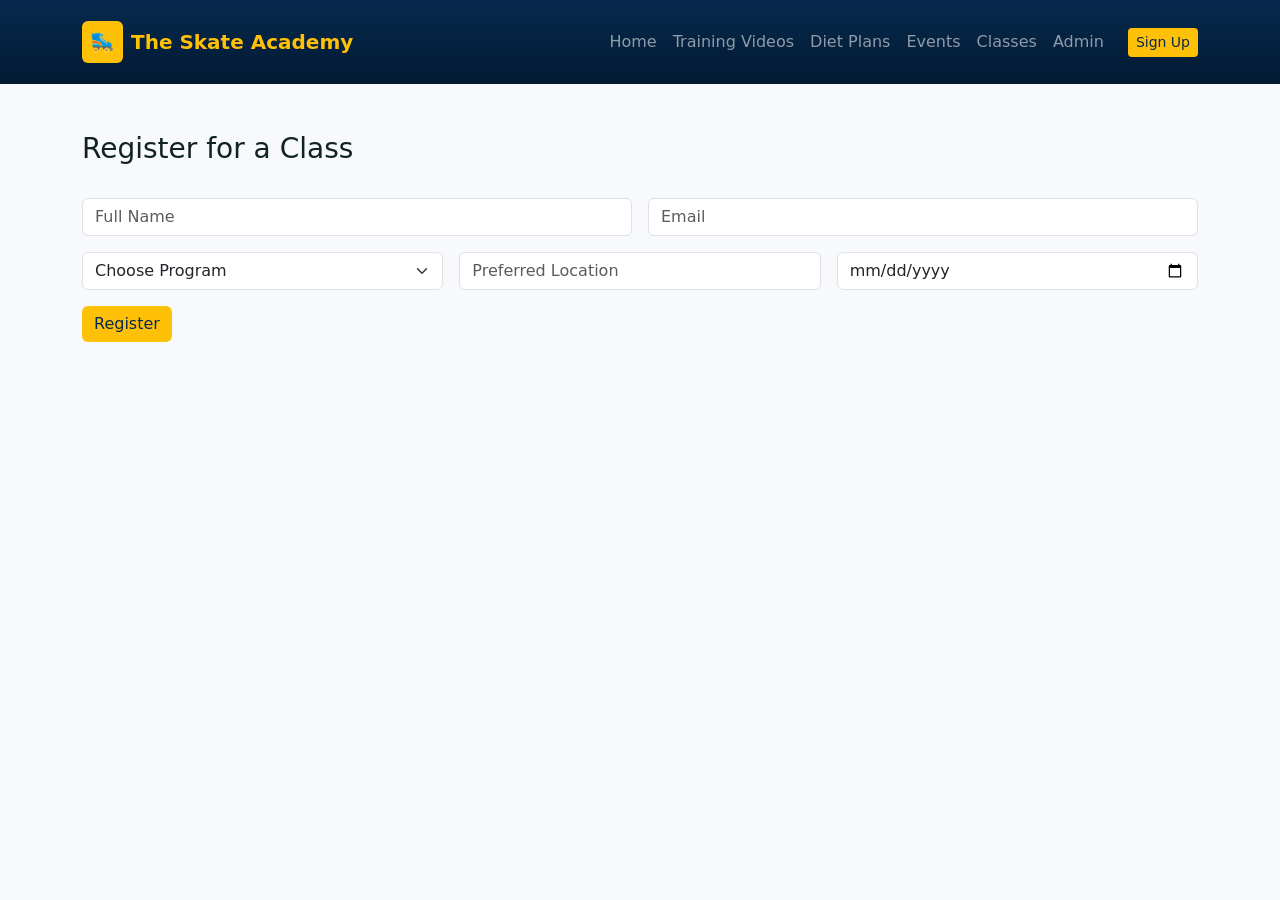
<file: classes.html>
<!doctype html>
<html lang="en">
  <head>
    <meta charset="utf-8">
    <meta name="viewport" content="width=device-width, initial-scale=1">
    <title>The Skate Academy — Classes</title>
    <link href="https://cdn.jsdelivr.net/npm/bootstrap@5.3.2/dist/css/bootstrap.min.css" rel="stylesheet">
    <link rel="stylesheet" href="assets/css/style.css">
  </head>
  <body>
    <nav class="navbar navbar-expand-lg navbar-dark bg-darkblue py-3">
      <div class="container">
        <a class="navbar-brand d-flex align-items-center" href="#">
          <div class="logo-mark">🛼</div>
          <div class="ms-2 text-yellow fw-bold">The Skate Academy</div>
        </a>
        <button class="navbar-toggler" type="button" data-bs-toggle="collapse" data-bs-target="#navMenu">
          <span class="navbar-toggler-icon"></span>
        </button>
        <div class="collapse navbar-collapse" id="navMenu">
          <ul class="navbar-nav ms-auto align-items-center">
            <li class="nav-item"><a class="nav-link" href="index.html">Home</a></li>
            <li class="nav-item"><a class="nav-link" href="videos.html">Training Videos</a></li>
            <li class="nav-item"><a class="nav-link" href="diet.html">Diet Plans</a></li>
            <li class="nav-item"><a class="nav-link" href="events.html">Events</a></li>
            <li class="nav-item"><a class="nav-link" href="classes.html">Classes</a></li>
            <li class="nav-item"><a class="nav-link" href="admin.html">Admin</a></li>
            <li class="nav-item ms-3"><a class="btn btn-yellow btn-sm" href="#">Sign Up</a></li>
          </ul>
        </div>
      </div>
    </nav>
    <main class="py-5">
      <div class="container">
        <h3>Register for a Class</h3>
        <form id="classForm" class="row g-3 mt-3">
          <div class="col-md-6">
            <input class="form-control" placeholder="Full Name" required>
          </div>
          <div class="col-md-6">
            <input class="form-control" placeholder="Email" required>
          </div>
          <div class="col-md-4">
            <select class="form-select" required>
              <option selected>Choose Program</option>
              <option>Beginner</option>
              <option>Intermediate</option>
              <option>Advanced</option>
            </select>
          </div>
          <div class="col-md-4">
            <input class="form-control" placeholder="Preferred Location">
          </div>
          <div class="col-md-4">
            <input class="form-control" type="date">
          </div>
          <div class="col-12">
            <button class="btn btn-yellow" type="submit">Register</button>
          </div>
        </form>
      </div>
    </main>

    <script src="https://cdn.jsdelivr.net/npm/bootstrap@5.3.2/dist/js/bootstrap.bundle.min.js"></script>
    <script src="assets/js/main.js"></script>
  </body>
</html>
</file>
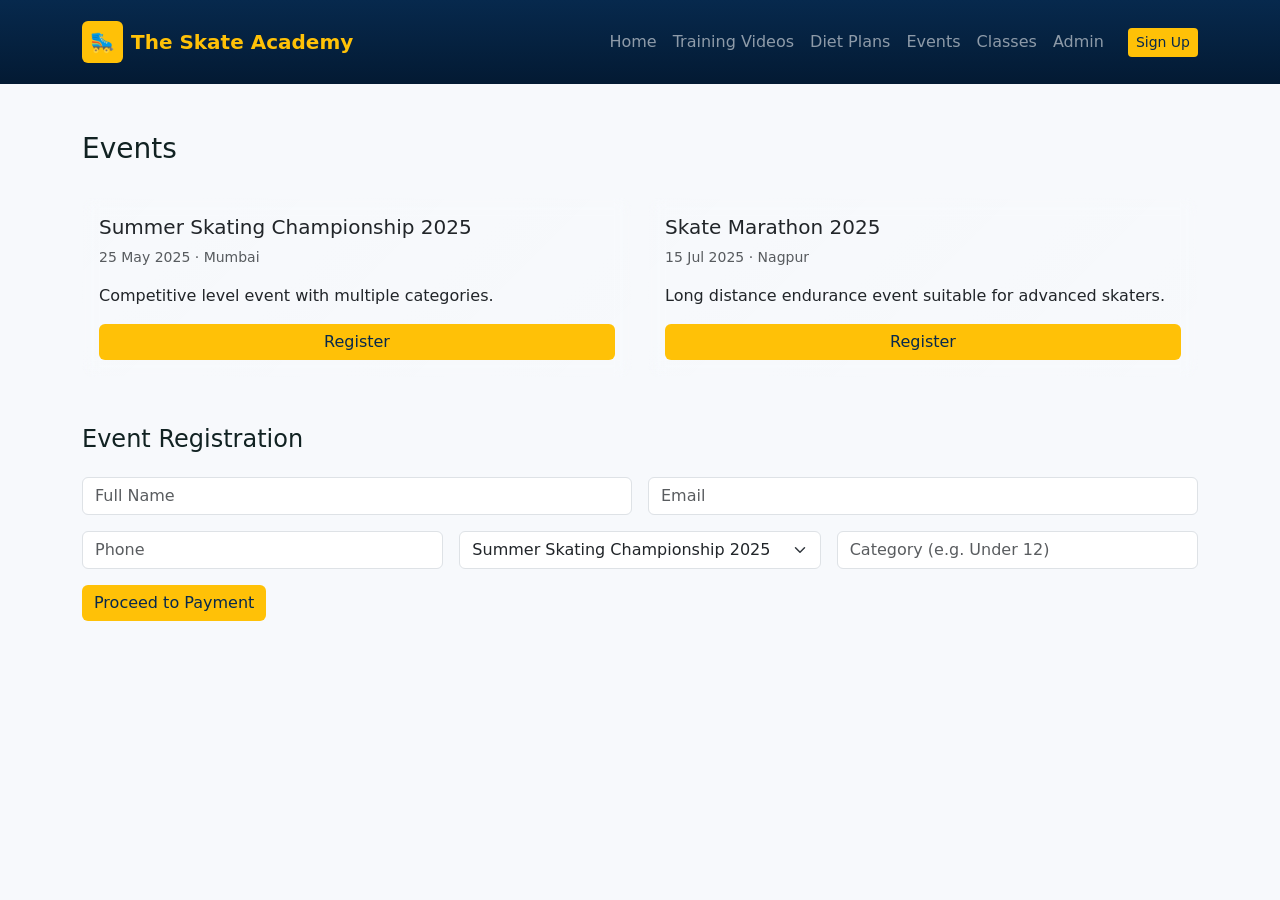
<file: events.html>
<!doctype html>
<html lang="en">
  <head>
    <meta charset="utf-8">
    <meta name="viewport" content="width=device-width, initial-scale=1">
    <title>The Skate Academy — Events</title>
    <link href="https://cdn.jsdelivr.net/npm/bootstrap@5.3.2/dist/css/bootstrap.min.css" rel="stylesheet">
    <link rel="stylesheet" href="assets/css/style.css">
  </head>
  <body>
    <nav class="navbar navbar-expand-lg navbar-dark bg-darkblue py-3">
      <div class="container">
        <a class="navbar-brand d-flex align-items-center" href="#">
          <div class="logo-mark">🛼</div>
          <div class="ms-2 text-yellow fw-bold">The Skate Academy</div>
        </a>
        <button class="navbar-toggler" type="button" data-bs-toggle="collapse" data-bs-target="#navMenu">
          <span class="navbar-toggler-icon"></span>
        </button>
        <div class="collapse navbar-collapse" id="navMenu">
          <ul class="navbar-nav ms-auto align-items-center">
            <li class="nav-item"><a class="nav-link" href="index.html">Home</a></li>
            <li class="nav-item"><a class="nav-link" href="videos.html">Training Videos</a></li>
            <li class="nav-item"><a class="nav-link" href="diet.html">Diet Plans</a></li>
            <li class="nav-item"><a class="nav-link" href="events.html">Events</a></li>
            <li class="nav-item"><a class="nav-link" href="classes.html">Classes</a></li>
            <li class="nav-item"><a class="nav-link" href="admin.html">Admin</a></li>
            <li class="nav-item ms-3"><a class="btn btn-yellow btn-sm" href="#">Sign Up</a></li>
          </ul>
        </div>
      </div>
    </nav>
    <main class="py-5">
      <div class="container">
        <h3>Events</h3>
        <div class="row g-3 mt-3">
          <div class="col-md-6">
            <div class="card glass p-3">
              <h5>Summer Skating Championship 2025</h5>
              <p class="small text-muted">25 May 2025 · Mumbai</p>
              <p>Competitive level event with multiple categories.</p>
              <a class="btn btn-yellow" href="#register">Register</a>
            </div>
          </div>
          <div class="col-md-6">
            <div class="card glass p-3">
              <h5>Skate Marathon 2025</h5>
              <p class="small text-muted">15 Jul 2025 · Nagpur</p>
              <p>Long distance endurance event suitable for advanced skaters.</p>
              <a class="btn btn-yellow" href="#register">Register</a>
            </div>
          </div>
        </div>

        <section id="register" class="mt-5">
          <h4>Event Registration</h4>
          <form id="eventForm" class="row g-3 mt-2">
            <div class="col-md-6">
              <input class="form-control" placeholder="Full Name" required>
            </div>
            <div class="col-md-6">
              <input class="form-control" placeholder="Email" type="email" required>
            </div>
            <div class="col-md-4">
              <input class="form-control" placeholder="Phone" required>
            </div>
            <div class="col-md-4">
              <select class="form-select">
                <option>Summer Skating Championship 2025</option>
                <option>Skate Marathon 2025</option>
              </select>
            </div>
            <div class="col-md-4">
              <input class="form-control" placeholder="Category (e.g. Under 12)" required>
            </div>
            <div class="col-12">
              <button class="btn btn-yellow" id="payNow" type="button">Proceed to Payment</button>
            </div>
          </form>
        </section>
      </div>
    </main>

    <!-- Payment Modal Demo -->
    <div class="modal fade" id="paymentModal" tabindex="-1">
      <div class="modal-dialog modal-md modal-dialog-centered">
        <div class="modal-content">
          <div class="modal-header">
            <h5 class="modal-title">Payment Demo</h5>
            <button type="button" class="btn-close" data-bs-dismiss="modal"></button>
          </div>
          <div class="modal-body">
            <div class="list-group">
              <button class="list-group-item list-group-item-action">UPI</button>
              <button class="list-group-item list-group-item-action">Card</button>
              <button class="list-group-item list-group-item-action">PayPal</button>
              <button class="list-group-item list-group-item-action">Stripe</button>
            </div>
            <div class="mt-3 text-muted">This is a frontend demo only — no real payment is processed.</div>
          </div>
        </div>
      </div>
    </div>

    <script src="https://cdn.jsdelivr.net/npm/bootstrap@5.3.2/dist/js/bootstrap.bundle.min.js"></script>
    <script src="assets/js/main.js"></script>
  </body>
</html>
</file>
<file: assets/css/style.css>
:root{
  --blue:#07294d;
  --yellow:#ffc107;
  --glass-bg: rgba(255,255,255,0.06);
}
body{font-family:Inter, system-ui, sans-serif;background:#f7f9fc;color:#122;
}
.bg-darkblue{background:linear-gradient(180deg,var(--blue),#031a33)!important}
.text-yellow{color:var(--yellow)!important}
.btn-yellow{background:var(--yellow);color:#07294d;border:none}
.hero{padding:100px 0;background-size:cover;background-position:center;position:relative}
.hero .overlay{position:absolute;inset:0;background:linear-gradient(90deg, rgba(7,41,77,0.6), rgba(3,26,51,0.6))}
.hero .container{position:relative;z-index:2}
.glass{background:linear-gradient(135deg, rgba(255,255,255,0.04), rgba(255,255,255,0.02));backdrop-filter:blur(8px);border:1px solid rgba(255,255,255,0.05);border-radius:12px}
.hover-up{transition:transform .25s ease,box-shadow .25s ease}
.hover-up:hover{transform:translateY(-6px);box-shadow:0 10px 30px rgba(2,6,23,0.35)}
.logo-mark{background:var(--yellow);color:var(--blue);padding:6px 8px;border-radius:6px}
.stats div small{opacity:.85}
.video-card{display:flex;align-items:center}
.admin-root{min-height:100vh}
.sidebar{width:220px;min-height:100vh}
.card img{object-fit:cover}
@media(max-width:768px){.hero{padding:60px 0}.sidebar{display:none}.admin-root{flex-direction:column}}
</file>
